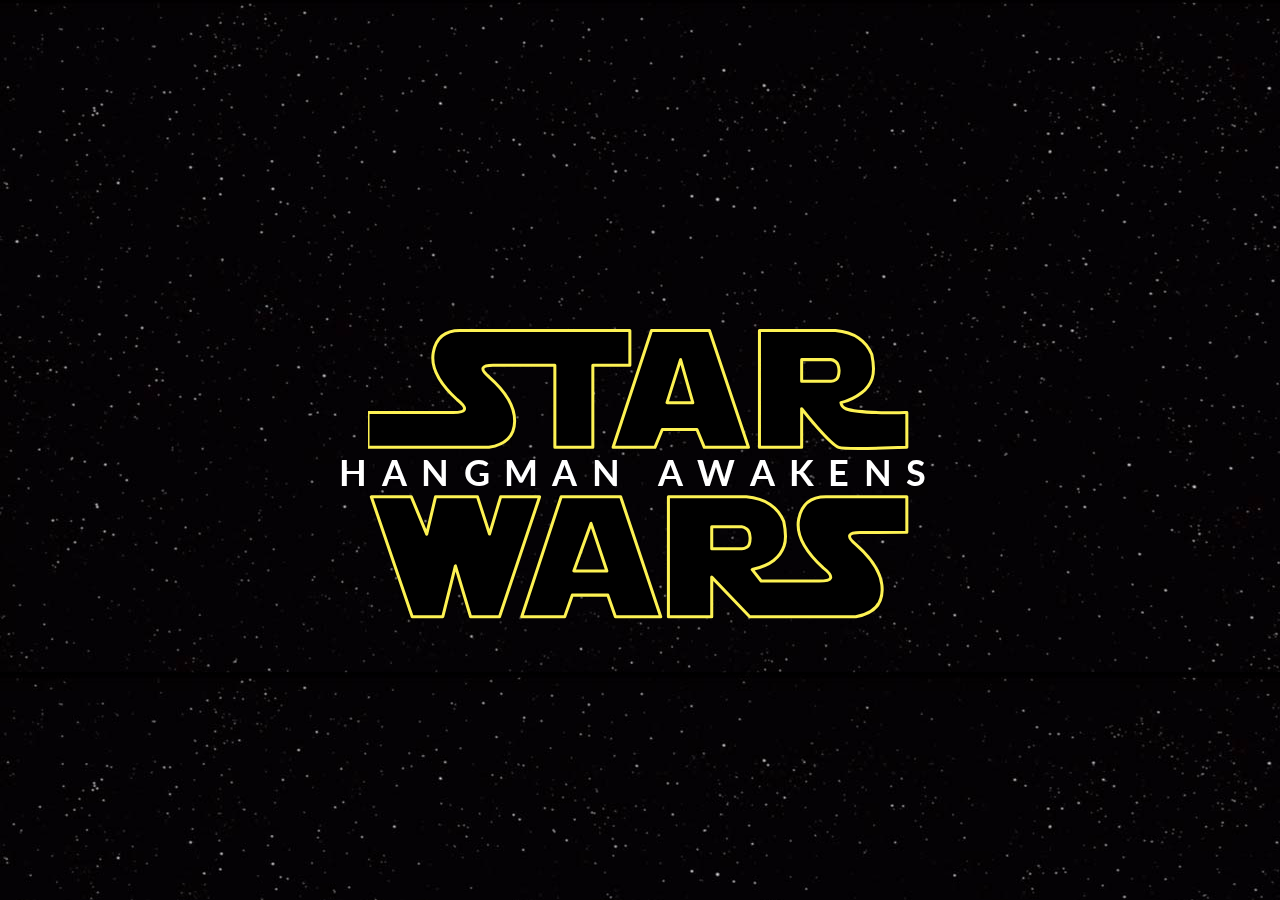
<file: index.html>
<!DOCTYPE html>
<html lang="en">
<head>
<meta charset="utf-8"/>

<title>Star Wars Novia Lim - The Force Awakens CSS Animation</title>
<meta name="viewport" content="width=device-width, initial-scale=1">
	<link rel="stylesheet" href="assets/css/starwars.css">
	<link href="https://fonts.googleapis.com/css?family=Lato" rel="stylesheet">
	
	<link rel="apple-touch-icon" sizes="72x72" href="assets/favicons/apple-touch-icon.png">
	<link rel="icon" type="image/png" sizes="32x32" href="assets/favicons/favicon-32x32.png">
	<link rel="icon" type="image/png" sizes="16x16" href="assets/favicons/favicon-16x16.png">
	<link rel="manifest" href="assets/favicons/manifest.json">
	<meta name="theme-color" content="#ffffff">

</head>
<body background="../images/bg.jpg">

<div class="starwars-animation">

	<img src="assets/images/star.svg" alt="Star" class="star">
	<img src="assets/images/wars.svg" alt="Wars" class="wars">
	<h2 class="byline">
		<span>H</span><span>A</span><span>N</span><span>G</span><span>M</span><span>A</span><span>N</span>
		<span>A</span><span>w</span><span>a</span><span>k</span><span>e</span><span>n</span><span>s</span>
	</h2>

	<audio autoplay>
	  <source src="assets/audio/SWThemeIntro.mp3" type="audio/mp3" />
	</audio>

</div>

<script>
    setTimeout(function(){
       window.location='hangman.html';
    }, 9600);
</script>

</body>
</html>
</file>
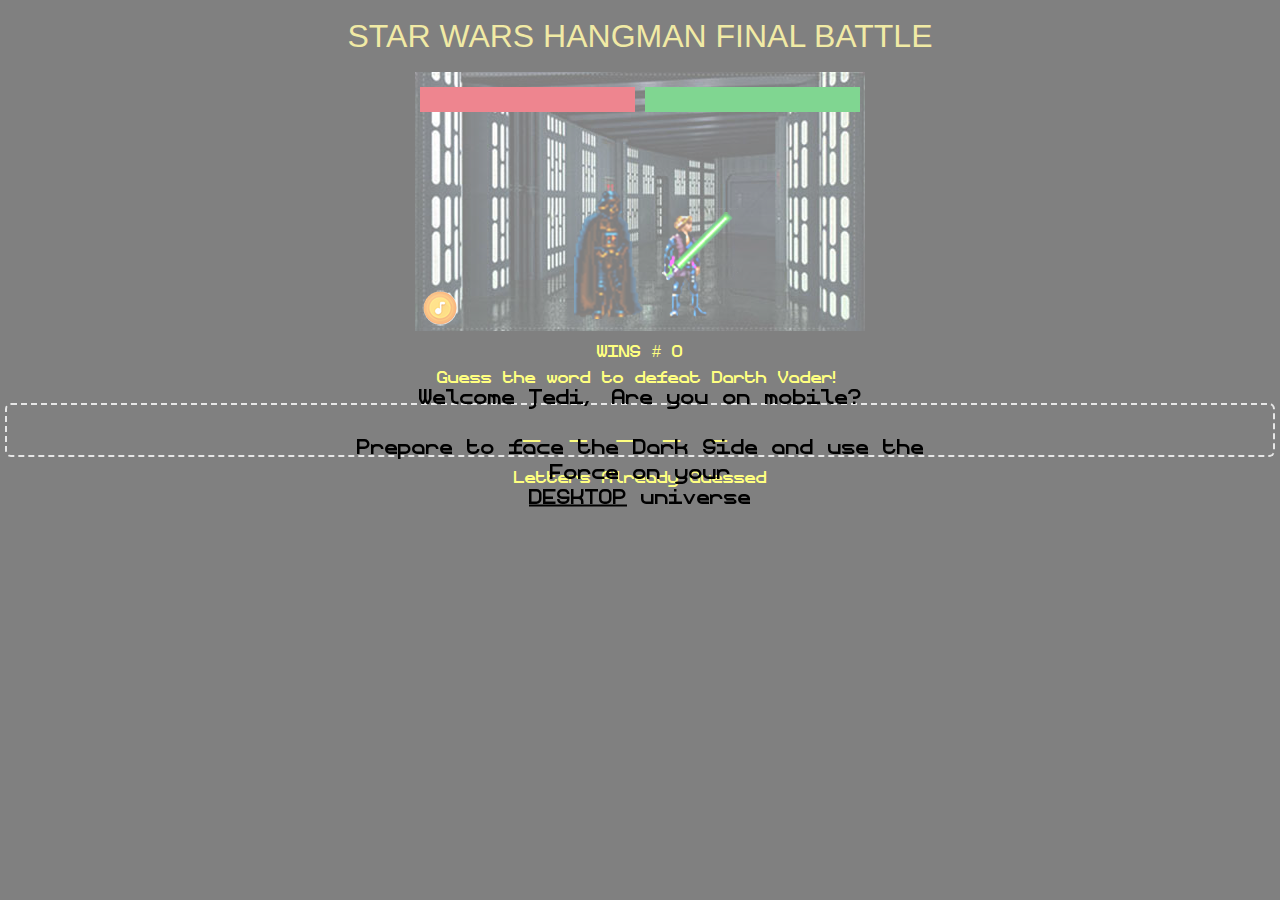
<file: hangman.html>
<!DOCTYPE html>
<html>
	<head>
		<meta name="viewport" content="width=device-width, initial-scale=1">
		
		<link rel="stylesheet" type="text/css" href="assets/css/reset.css">
		<link rel="stylesheet" type="text/css" href="assets/css/style.css">
		<link rel="stylesheet" type="text/css" href="assets/css/mediaqueries.css">

		<link rel="apple-touch-icon" sizes="72x72" href="assets/favicons/apple-touch-icon.png">
		<link rel="icon" type="image/png" sizes="32x32" href="assets/favicons/favicon-32x32.png">
		<link rel="icon" type="image/png" sizes="16x16" href="assets/favicons/favicon-16x16.png">
		<link rel="manifest" href="assets/favicons/manifest.json">
		<meta name="theme-color" content="#ffffff">

		<title>Hangman Game</title>
	</head>
	<body>
		<audio id="theme" autoplay loop>
			<source src="assets/audio/ReturnOfJediIntro.mp3" type="audio/mp3">
			<p>If you are reading this, it is because your browser does not support the audio element.</p>
		</audio> 
		<div id="container">
			<header>
				<h1>STAR WARS HANGMAN FINAL BATTLE</h1>
			</header>
			
			<div id="mobileAlert"> <div class="centerTxt">Welcome Jedi, Are you on mobile? <br><br>Prepare to face the Dark Side and use the Force on your <br><u>DESKTOP</u> universe</div></div>
			<div class="clearfix" id="deathstarbg">
				<img id="deathstar-img" src="assets/images/deathstarinteriorbg.jpg">
				<div id="lukeskywalker"></div>
				<div id="lukeskywalkerfights"></div>
				<div id="lukeskywalkerslashed"></div>
				<div id="lukeskywalkerwins"></div>
				<div id="lukeskywalkerKO"></div>
				<div id="darthvader"></div>
				<div id="darthvaderfights"></div>
				<div id="darthvaderslashed"></div>
				<div id="darthvaderwins"></div>
				<div id="darthvaderKO"></div>

				<div id="toggleMusic" onclick="game.musicToggle()"><img src="assets/images/mute.png"></div>
				<div class="healthBar" id="playerHP"></div>
				<div class="healthBar" id="CPUHP"></div>
				<div class="hpBackground" id="hpBG1"></div>
				<div class="hpBackground" id="hpBG2"></div>
				
			</div>
			<div class="clearfix" id="scoreboard">
				<!-- <img id="trophy-img" src="assets/images/bb8.png"> -->
				<div id="score">WINS # 0</div>
			</div>

			<aside>
			<section>Guess the word to defeat Darth Vader!
				<div id="wordState"></div>
			</section>
			<section>Letters Already Guessed
				<br>
				<div id="incorrectLetters"></div>
				</section>
			</aside>
		</div>	
		
		<script type="text/javascript" src="assets/js/game.js"></script>
	</body>
</html>
</file>
<file: assets/css/starwars.css>
/* Animation properties */
.star {
  animation: star 10s ease-out infinite;
}
.wars {
  animation: wars 10s ease-out infinite;
}
.byline span {
  animation: spin-letters 10s linear infinite;
}
.byline {
  animation: move-byline 10s linear infinite;
}

/* Keyframes */
@keyframes star {
  0% {
    opacity: 0;
    transform: scale(1.5) translateY(-0.75em);
  }
  20% {
    opacity: 1;
  }
  89% {
    opacity: 1;
    transform: scale(1);
  }
  100% {
    opacity: 0;
    transform: translateZ(-1000em);
  }
}

@keyframes wars {
  0% {
    opacity: 0;
    transform: scale(1.5) translateY(0.5em);
  }
  20% {
    opacity: 1;
  }
  90% {
    opacity: 1;
    transform: scale(1);
  }
  100% {
    opacity: 0;
    transform: translateZ(-1000em);
  }
}

@keyframes spin-letters {
  0%, 10% {
    opacity: 0;
    transform: rotateY(90deg);
  }
  30% {
    opacity: 1;
  }
  70%, 86% {
    transform: rotateY(0);
    opacity: 1;
  }
  95%, 100% {
    opacity: 0;
  }
}

@keyframes move-byline {
  0% {
    transform: translateZ(5em);
  }
  100% {
    transform: translateZ(0);
  }
}

/* Make the 3D work on the container */
.starwars-animation {
  perspective: 800px;
  transform-style: preserve3d;
}

/* General styles and layout */
body {
  background: #000 url(../images/bg.jpg);
}

.starwars-animation {
  height: 17em;
  left: 50%;
  position: absolute;
  top: 53%;
  transform: translate(-50%, -50%);
  width: 34em;
}

.byline span {
  display: inline-block;
}

img {
  width: 100%;
}

.star, .wars, .byline {
  position: absolute;
}

.star {
  top: -0.75em;
}

.wars {
  bottom: -0.5em;
}

.byline {
  color: #fff;
  font-family: "ITC Serif Gothic", Lato;
  font-size: 2.25em;
  left: -2em;
  letter-spacing: 0.4em;
  right: -2em;
  text-align: center;
  text-transform: uppercase;
  top: 29%;
}

/*** Media queries for adjusting to different screen sizes ***/

@media only screen and (max-width: 600px) {
  .starwars-animation {
    font-size: 10px;
  }
}

@media only screen and (max-width: 480px) {
  .starwars-animation {
    font-size: 7px;
  }
}
</file>
<file: assets/css/style.css>
@font-face {
  font-family: 'Star Jedi Hollow';
  src: url('../fonts/Starjhol.ttf');

  font-family: 'Anakin Mono';
  src: url('../fonts/anakinmono.ttf');
}

* {
  box-sizing: border-box;
}

#mobileAlert
{
    position:fixed;
    padding:0;
    margin:0;

    top:0;
    left:0;

    width: 100%;
    height: 100%;
    background:rgba(255,255,255,0.5);
    z-index: 99999;
    visibility:hidden;
}

.centerTxt {
  font-size: 20px;
  color: #000;
  position: fixed;
  top: 50%;
  left: 50%;
  line-height: 25px;
  transform: translate(-50%, -50%);
}


body {
  font-family: 'Anakin Mono', sans-serif;
  background: #000;
  text-align: center;
  color: yellow;
}

header {
  font-family: 'Star Jedi Hollow', sans-serif;
  margin: 20px 0;
  font-size: 2em;
  color: #e0d54a;
}

#deathstarbg {
  position: relative;
  width: 450px;
  margin: 0 auto;
}

aside {
  position: relative;
  color: yellow;
}

#deathstar-img {
  max-width: 100%;
  max-height: 100%;
  margin-bottom: 10px;
}

section {
  margin-top: 10px;
}

#wordState {
  margin: 15px 5px;
  font-size: 30px;
  border: 2px dashed #ccc;
  border-radius: 6px;
  padding:10px;
  letter-spacing: 30px;
}

#incorrectLetters {
  color: #e64545;
  margin-bottom: 30px;
}

#toggleMusic {
  position: absolute;
  bottom: 3%;
  cursor: pointer;
}

.healthBar {
  position: absolute;
  top: 15px;
  width: 215px;
  height: 25px;
  z-index: 9998;
}

.hpBackground {
  position: absolute;
  top: 15px;
  width: 215px;
  height: 25px;
  z-index: 9997;
  background-color: black;
}


#playerHP {
  left: 5px;
  background-color: #dd0b1f;
}    

#hpBG1 {
  left: 5px;
  border: 1px solid #dd0b1f;
}

#CPUHP {
  right: 5px;
  background-color: #00ad23;
}

#hpBG2 {
  right: 5px;
  border: 1px solid #00ad23;
}

#darthvaderwins {
  position: absolute;
  z-index: 9999;
  bottom: 18%;
  left: 31%;
  width: 118px;
  height: 186px;
  background-image: url('../images/darthvaderwins.png');
  display: none;
}

#darthvaderslashed {
  position: absolute;
  z-index: 9999;
  bottom: 9%;
  left: 31%;
  width: 80px;
  height: 122px;
  background-image: url('../images/darthvaderslashed.png');
  display: none;
} 

#darthvaderKO {
  position: absolute;
  z-index: 9999;
  bottom: 9%;
  left: 31%;
  width: 114px;
  height: 48px;
  background-image: url('../images/darthvaderKO.png');
  display: none;
}

#lukeskywalkerKO {
  position: absolute;
  z-index: 9999;
  bottom: 10%;
  left: 54%;
  width: 100px;
  height: 29px;
  background-image: url('../images/lukeskywalkerwins.png');
  display: none;
} 

#lukeskywalkerwins {
  position: absolute;
  z-index: 9999;
  bottom: 10%;
  left: 54%;
  width: 124px;
  height: 126px;
  background-image: url('../images/lukeskywalkerwins.png');
  display: none;
} 

#lukeskywalkerslashed {
  position: absolute;
  z-index: 9999;
  bottom: 10%;
  left: 54%;
  width: 50px;
  height: 94px;
  background-image: url('../images/lukeskywalkerslashed.png');
  display: none;
} 

#lukeskywalker {
  position: absolute;
  z-index: 9999;
  bottom: 8%;
  left: 54%;
  width: 80px;
  height: 112px;
  margin: 1% auto;
  /*display: block;*/
  background: url('../images/lukeskywalker1.png') left center;
  animation: lswplay .8s steps(6) infinite;
}

@keyframes lswplay {
    100% { background-position: -480px; }
}

#lukeskywalkerfights {
  position: absolute;
  z-index: 9999;
  bottom: 3%;
  left: 45%;
  width: 160px;
  height: 180px;
  margin: 2% auto;
  background: url('../images/lukeskywalkerfight.png') left center;
  animation: lswfights .8s steps(10) infinite;
  display: none;
}

@keyframes lswfights {
    100% { background-position: -1600px; }
}

#darthvader {
  position: absolute;
  z-index: 9999;
  bottom: 6%;
  left: 30%;
  width: 120px;
  height: 144px;
  margin: 1% auto;
  /*display: block;*/
  background: url('../images/darthvader.png') left center;
  animation: dvplay .8s steps(8) infinite;
}

@keyframes dvplay {
    100% { background-position: -960px; }
}

#darthvaderfights {
  position: absolute;
  z-index: 9999;
  bottom: 2%;
  left: 31%;
  width: 180px;
  height: 220px;
  margin: 1% auto;
  background: url('../images/darthvaderfights.png') left center;
  animation: dvfights .8s steps(11) infinite;
  display: none;
}

@keyframes dvfights {
    100% { background-position: -1980px; }


#scoreboard {
  width: 180px;
  margin: 20px auto 0 auto;
}


/*#trophy-img {
  position: relative;
  float: left;
}
*/

#score {
  position: relative;
  float: right;
  font-size: 1.5em;
  color: #ffffff;
  margin-top: 10px;
  color: green;
}


.clearfix:after {
   content: " "; /* Older browser do not support empty content */
   visibility: hidden;
   display: block;
   height: 0;
   clear: both;
}
</file>
<file: assets/css/mediaqueries.css>
/*common mediaqueries for responsive assignment without bootstrap - why oh why*/

/* Smartphones (portrait and landscape) ----------- */
@media only screen and (min-device-width : 320px) and (max-device-width : 480px) {
#mobileAlert{visibility:visible;}
}

/* Smartphones (landscape) ----------- */
@media only screen and (min-width : 321px) {
#mobileAlert{visibility:visible;}
}

/* Smartphones (portrait) ----------- */
@media only screen and (max-width : 320px) {
#mobileAlert{visibility:visible;}
}

/* iPads (portrait and landscape) ----------- */
@media only screen and (min-device-width : 768px) and (max-device-width : 1024px) {
#mobileAlert{visibility:visible;}
}

/* iPads (landscape) ----------- */
@media only screen and (min-device-width : 768px) and (max-device-width : 1024px) and (orientation : landscape) {
#mobileAlert{visibility:visible;}
}

/* iPads (portrait) ----------- */
@media only screen and (min-device-width : 768px) and (max-device-width : 1024px) and (orientation : portrait) {
#mobileAlert{visibility:visible;}
}
/**********
iPad 3
**********/
@media only screen and (min-device-width : 768px) and (max-device-width : 1024px) and (orientation : landscape) and (-webkit-min-device-pixel-ratio : 2) {
#mobileAlert{visibility:visible;}
}

@media only screen and (min-device-width : 768px) and (max-device-width : 1024px) and (orientation : portrait) and (-webkit-min-device-pixel-ratio : 2) {
#mobileAlert{visibility:visible;}
}
/* Desktops and laptops ----------- */
@media only screen  and (min-width : 1224px) {
/* Styles */
}

/* Large screens ----------- */
@media only screen  and (min-width : 1824px) {
/* Styles */
}

/* iPhone 4 ----------- */
@media only screen and (min-device-width : 320px) and (max-device-width : 480px) and (orientation : landscape) and (-webkit-min-device-pixel-ratio : 2) {
#mobileAlert{visibility:visible;}
}

@media only screen and (min-device-width : 320px) and (max-device-width : 480px) and (orientation : portrait) and (-webkit-min-device-pixel-ratio : 2) {
#mobileAlert{visibility:visible;}
}

/* iPhone 5 ----------- */
@media only screen and (min-device-width: 320px) and (max-device-height: 568px) and (orientation : landscape) and (-webkit-device-pixel-ratio: 2){
#mobileAlert{visibility:visible;}
}

@media only screen and (min-device-width: 320px) and (max-device-height: 568px) and (orientation : portrait) and (-webkit-device-pixel-ratio: 2){
#mobileAlert{visibility:visible;}
}

/* iPhone 6 ----------- */
@media only screen and (min-device-width: 375px) and (max-device-height: 667px) and (orientation : landscape) and (-webkit-device-pixel-ratio: 2){
#mobileAlert{visibility:visible;}
}

@media only screen and (min-device-width: 375px) and (max-device-height: 667px) and (orientation : portrait) and (-webkit-device-pixel-ratio: 2){
#mobileAlert{visibility:visible;}
}

/* iPhone 6+ ----------- */
@media only screen and (min-device-width: 414px) and (max-device-height: 736px) and (orientation : landscape) and (-webkit-device-pixel-ratio: 2){
#mobileAlert{visibility:visible;}
}

@media only screen and (min-device-width: 414px) and (max-device-height: 736px) and (orientation : portrait) and (-webkit-device-pixel-ratio: 2){
#mobileAlert{visibility:visible;}
}

/* Samsung Galaxy S3 ----------- */
@media only screen and (min-device-width: 320px) and (max-device-height: 640px) and (orientation : landscape) and (-webkit-device-pixel-ratio: 2){
#mobileAlert{visibility:visible;}
}

@media only screen and (min-device-width: 320px) and (max-device-height: 640px) and (orientation : portrait) and (-webkit-device-pixel-ratio: 2){
#mobileAlert{visibility:visible;}
}

/* Samsung Galaxy S4 ----------- */
@media only screen and (min-device-width: 320px) and (max-device-height: 640px) and (orientation : landscape) and (-webkit-device-pixel-ratio: 3){
#mobileAlert{visibility:visible;}
}

@media only screen and (min-device-width: 320px) and (max-device-height: 640px) and (orientation : portrait) and (-webkit-device-pixel-ratio: 3){
#mobileAlert{visibility:visible;}
}

/* Samsung Galaxy S5 ----------- */
@media only screen and (min-device-width: 360px) and (max-device-height: 640px) and (orientation : landscape) and (-webkit-device-pixel-ratio: 3){
#mobileAlert{visibility:visible;}
}

@media only screen and (min-device-width: 360px) and (max-device-height: 640px) and (orientation : portrait) and (-webkit-device-pixel-ratio: 3){
#mobileAlert{visibility:visible;}
}
</file>
